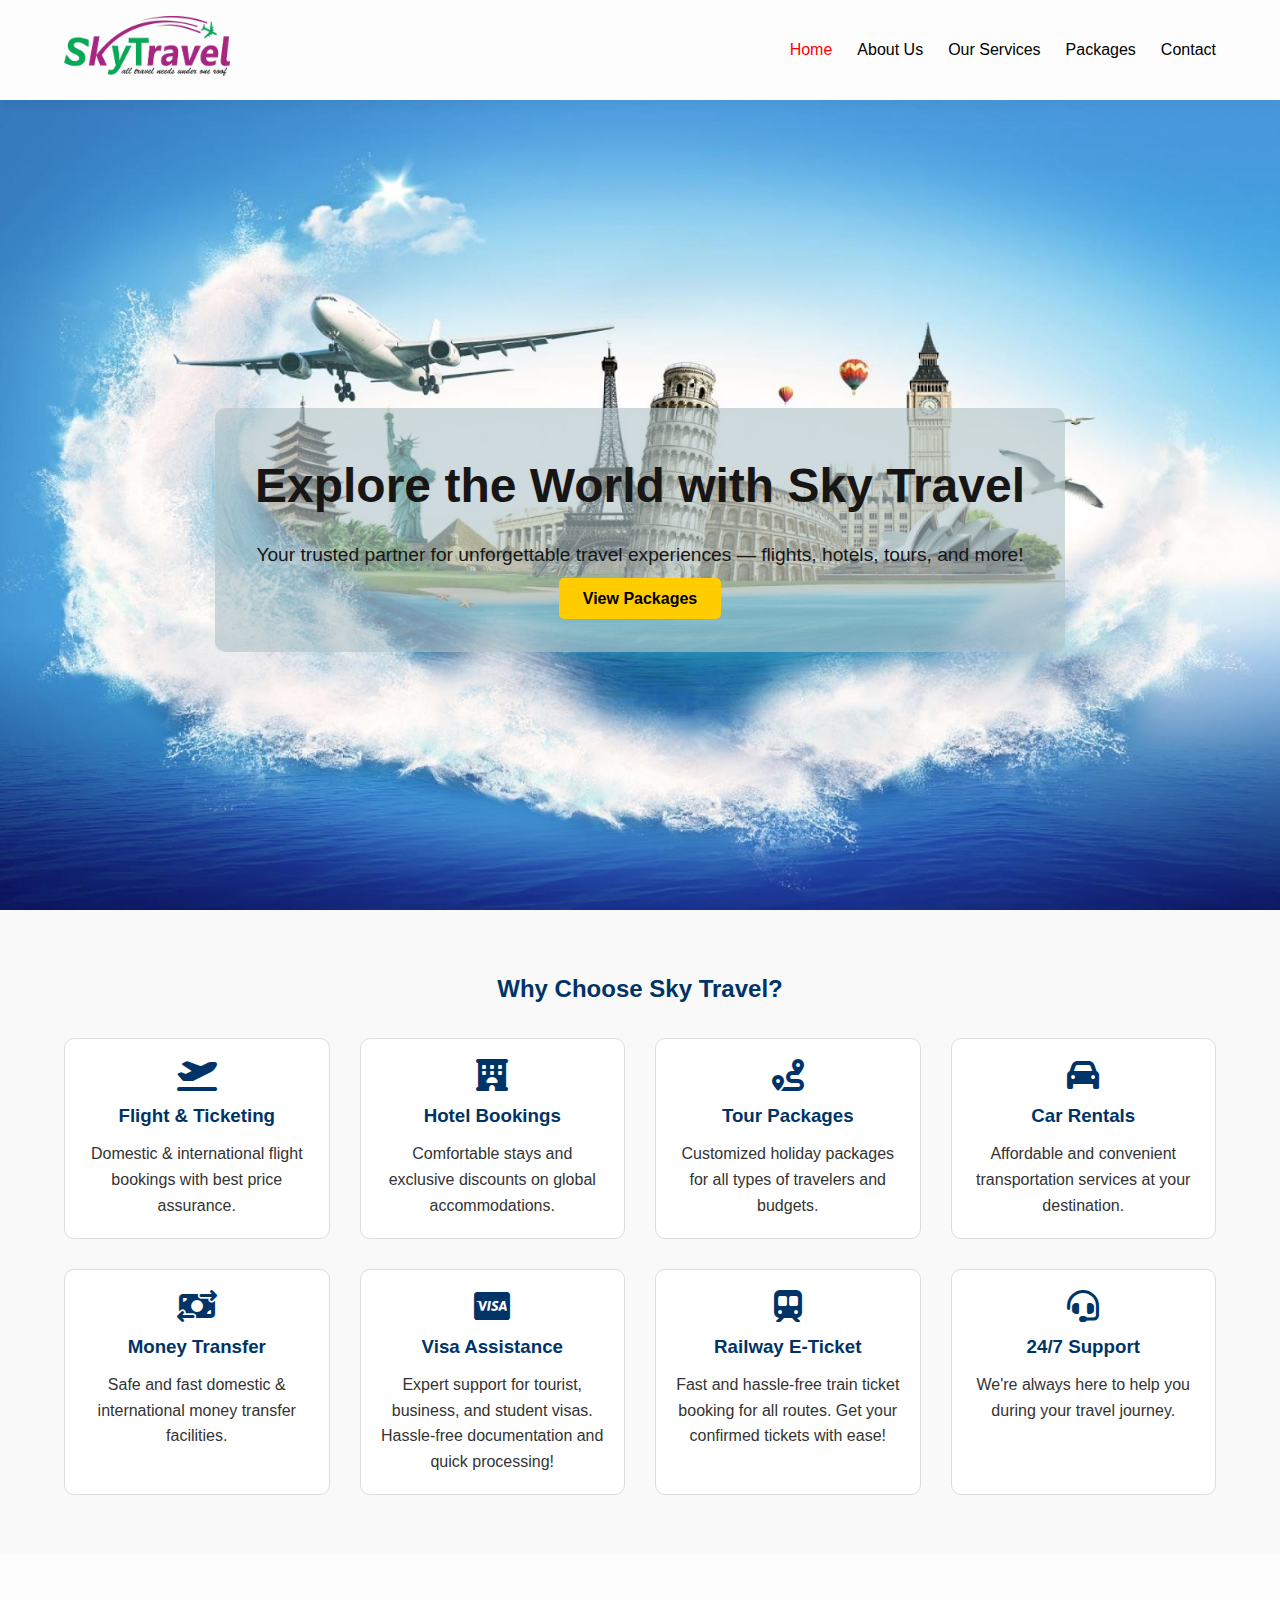
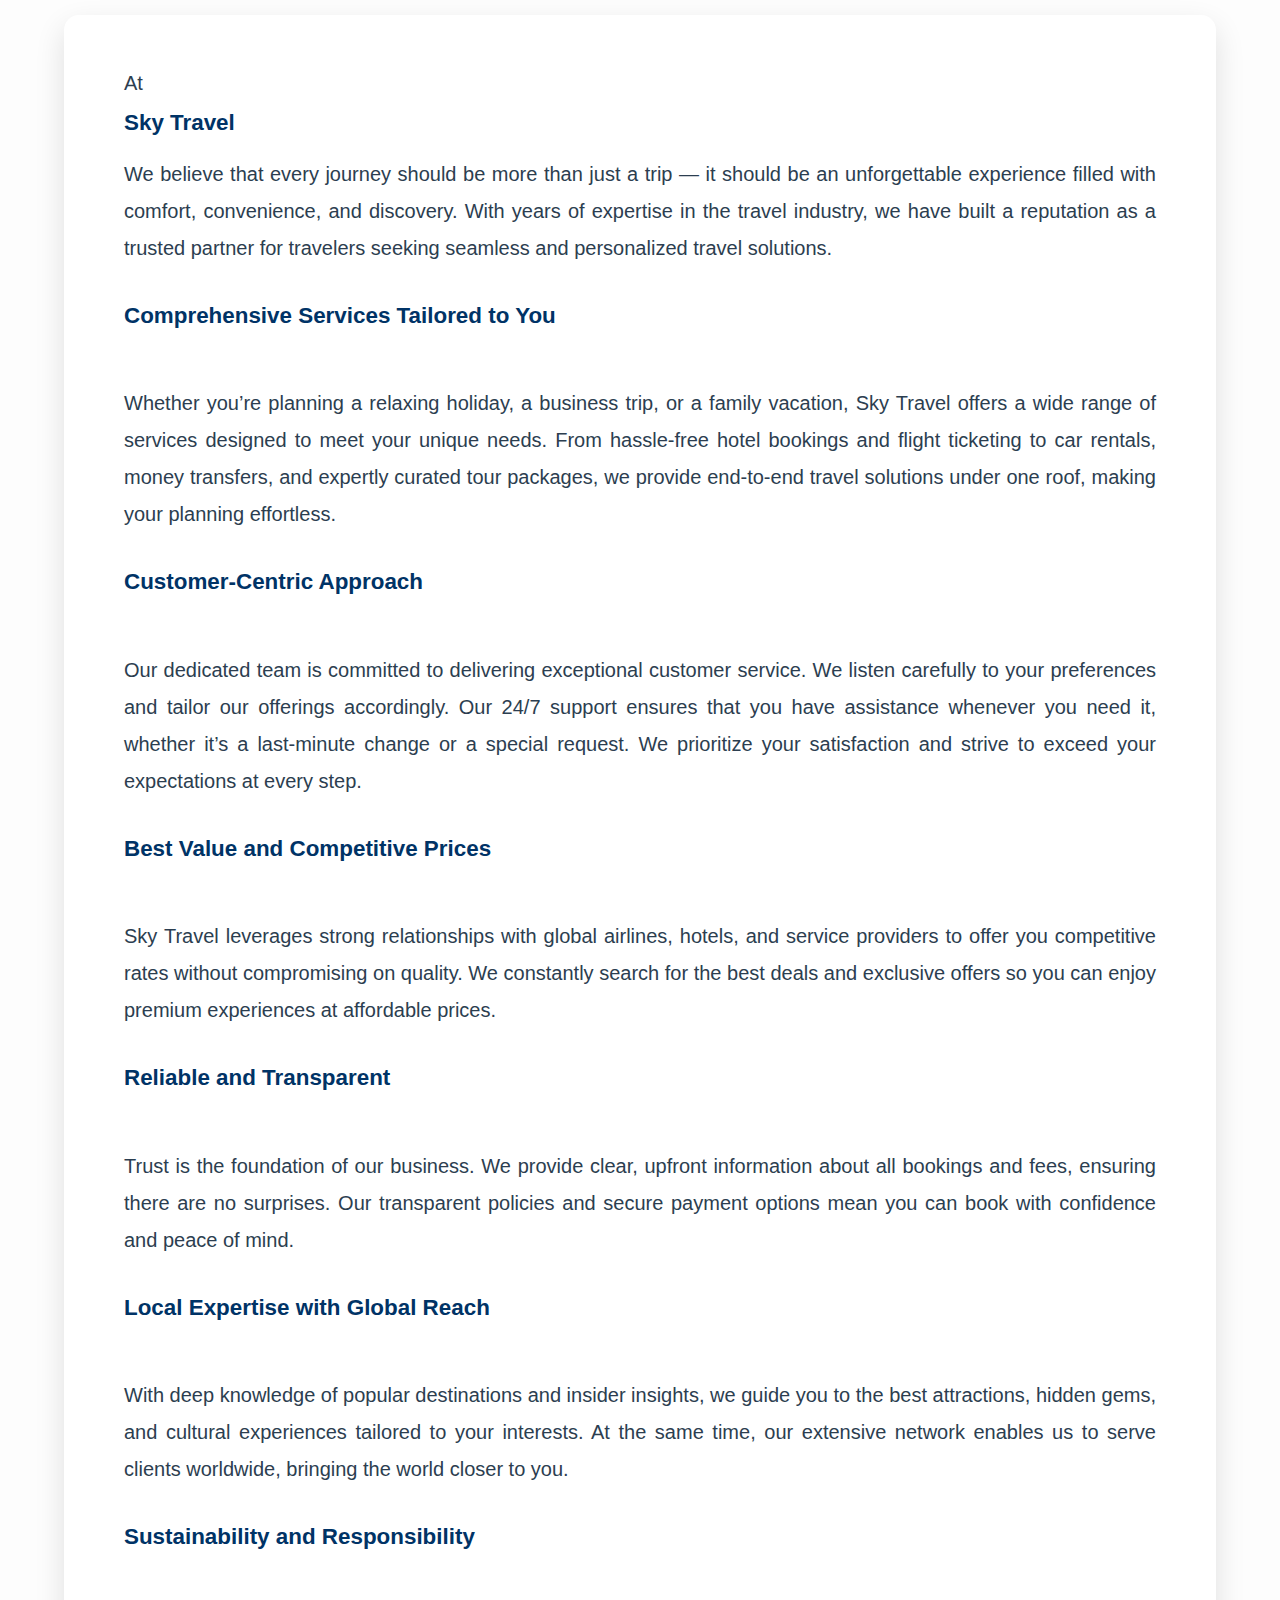
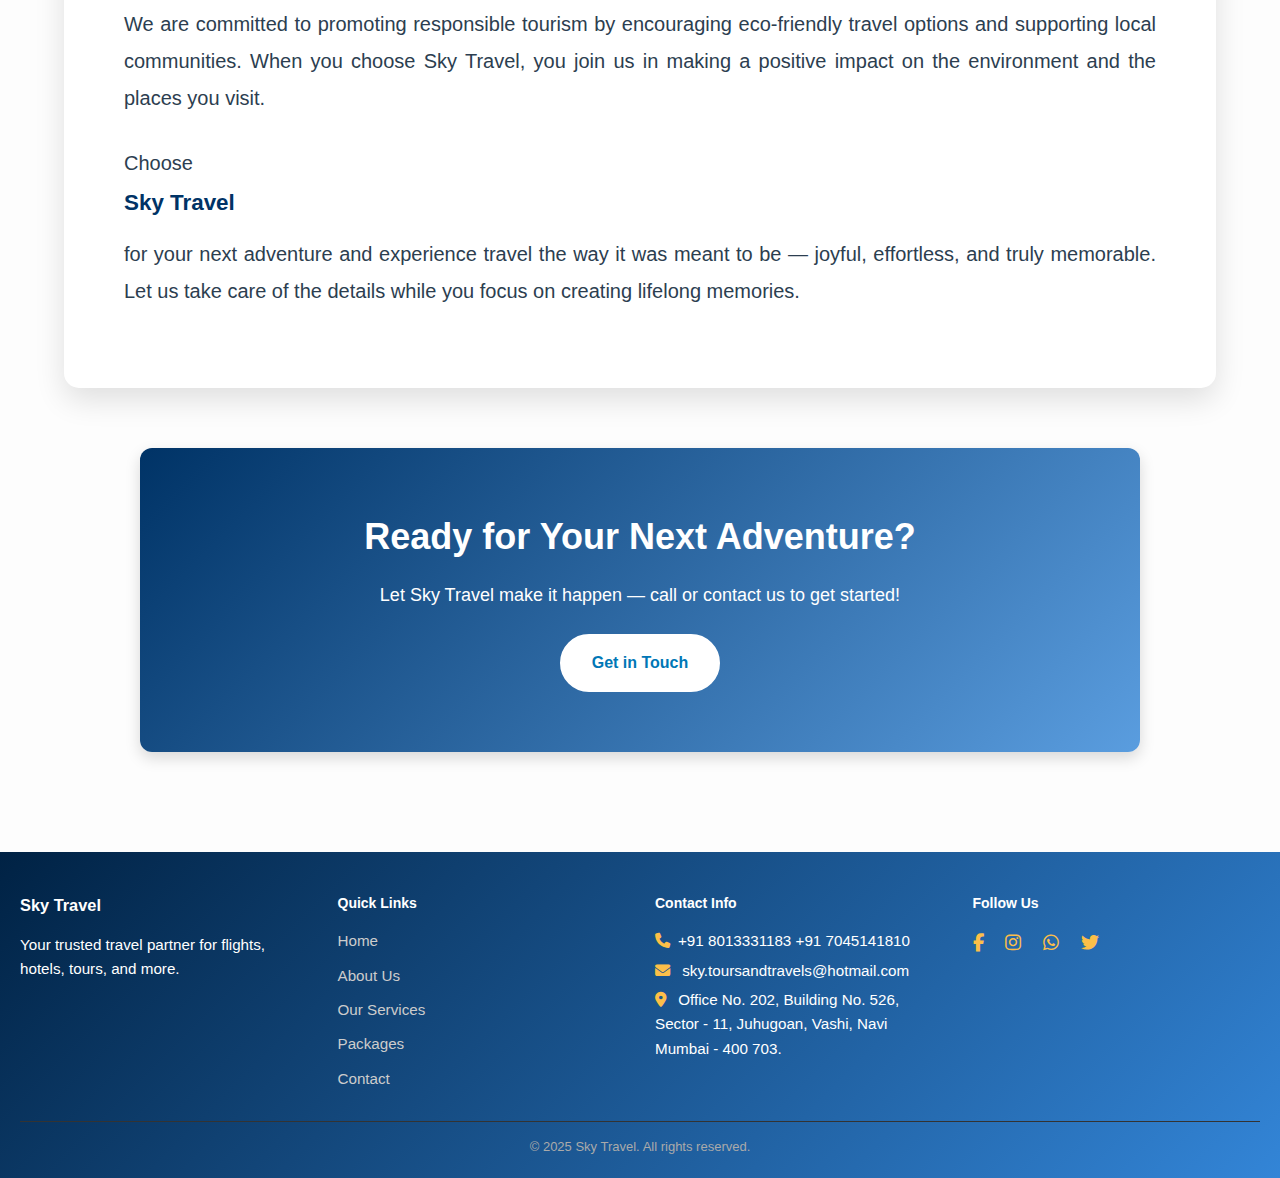
<file: index.html>
<!DOCTYPE html>
<html lang="en">
<head>
  <meta charset="UTF-8" />
  <meta name="viewport" content="width=device-width, initial-scale=1.0"/>
  <title>Sky Travel - Explore the World</title>
  <link rel="stylesheet" href="css/style.css" />
  <link rel="stylesheet" href="https://cdnjs.cloudflare.com/ajax/libs/font-awesome/6.5.0/css/all.min.css"/>
</head>
<body>

  <!-- Navbar -->

  <!-- Loader Start -->
<div id="loader-wrapper">
  <div class="loader"></div>
</div>
<!-- Loader End -->


  <header>
    <nav class="navbar">
      <div class="logo">
        <a href="index.html">
           <img src="images/logo.png" alt="Sky Travel Logo" />
        </a>
      </div>
      <ul class="nav-links" id="nav-links">
        <li><a href="index.html" class="active">Home</a></li>
        <li><a href="about.html">About Us</a></li>
        <li><a href="services.html">Our Services</a></li>
        <li><a href="packages.html">Packages</a></li>
        <li><a href="contact.html">Contact</a></li>
      </ul>
      <div class="menu-toggle" id="menu-toggle"><i class="fas fa-bars"></i></div>
    </nav>
  </header>

  <!-- Hero Section -->
  <section class="hero">
    <div class="hero-content">
      <h1>Explore the World with Sky Travel</h1>
      <p>Your trusted partner for unforgettable travel experiences — flights, hotels, tours, and more!</p>
      <a href="packages.html" class="btn-primary">View Packages</a>
    </div>
  </section>

  <!-- Why Choose Us -->
  <section class="features">
    <div class="container">
          <h2>Why Choose Sky Travel?</h2>

      <div class="feature-grid">

        <div class="feature-item">
          <i class="fas fa-plane-departure"></i>
          <h3>Flight & Ticketing</h3>
          <p>Domestic & international flight bookings with best price assurance.</p>
        </div>

        <div class="feature-item">
          <i class="fas fa-hotel"></i>
          <h3>Hotel Bookings</h3>
          <p>Comfortable stays and exclusive discounts on global accommodations.</p>
        </div>

        <div class="feature-item">
          <i class="fas fa-route"></i>
          <h3>Tour Packages</h3>
          <p>Customized holiday packages for all types of travelers and budgets.</p>
        </div>

        <div class="feature-item">
          <i class="fas fa-car"></i>
          <h3>Car Rentals</h3>
          <p>Affordable and convenient transportation services at your destination.</p>
        </div>

        <div class="feature-item">
          <i class="fas fa-money-bill-transfer"></i>
          <h3>Money Transfer</h3>
          <p>Safe and fast domestic & international money transfer facilities.</p>
        </div>

         <div class="feature-item">
          <i class="fa-brands fa-cc-visa"></i>
          <h3>Visa Assistance</h3>
          <p>Expert support for tourist, business, and student visas. Hassle-free documentation and quick processing!</p>
        </div>

         <div class="feature-item">
          <i class="fa-solid fa-train-subway"></i>
          <h3>Railway E-Ticket</h3>
          <p>Fast and hassle-free train ticket booking for all routes. Get your confirmed tickets with ease!</p>
        </div>

        <div class="feature-item">
          <i class="fas fa-headset"></i>
          <h3>24/7 Support</h3>
          <p>We're always here to help you during your travel journey.</p>
        </div>

      </div>
    </div>
  </section>

  <section id="why-choose-skytravel">
            <p>
              At <strong>Sky Travel</strong>We believe that every journey
              should be more than just a trip — it should be an unforgettable
              experience filled with comfort, convenience, and discovery. With
              years of expertise in the travel industry, we have built a
              reputation as a trusted partner for travelers seeking seamless and
              personalized travel solutions.
            </p>
            <p>
              <strong>Comprehensive Services Tailored to You</strong><br />
              Whether you’re planning a relaxing holiday, a business trip, or a
              family vacation, Sky Travel offers a wide range of services
              designed to meet your unique needs. From hassle-free hotel
              bookings and flight ticketing to car rentals, money transfers, and
              expertly curated tour packages, we provide end-to-end travel
              solutions under one roof, making your planning effortless.
            </p>
            <p>
              <strong>Customer-Centric Approach</strong><br />
              Our dedicated team is committed to delivering exceptional customer
              service. We listen carefully to your preferences and tailor our
              offerings accordingly. Our 24/7 support ensures that you have
              assistance whenever you need it, whether it’s a last-minute change
              or a special request. We prioritize your satisfaction and strive
              to exceed your expectations at every step.
            </p>
            <p>
              <strong>Best Value and Competitive Prices</strong><br />
              Sky Travel leverages strong relationships with global airlines,
              hotels, and service providers to offer you competitive rates
              without compromising on quality. We constantly search for the best
              deals and exclusive offers so you can enjoy premium experiences at
              affordable prices.
            </p>
            <p>
              <strong>Reliable and Transparent</strong><br />
              Trust is the foundation of our business. We provide clear, upfront
              information about all bookings and fees, ensuring there are no
              surprises. Our transparent policies and secure payment options
              mean you can book with confidence and peace of mind.
            </p>
            <p>
              <strong>Local Expertise with Global Reach</strong><br />
              With deep knowledge of popular destinations and insider insights,
              we guide you to the best attractions, hidden gems, and cultural
              experiences tailored to your interests. At the same time, our
              extensive network enables us to serve clients worldwide, bringing
              the world closer to you.
            </p>
            <p>
              <strong>Sustainability and Responsibility</strong><br />
              We are committed to promoting responsible tourism by encouraging
              eco-friendly travel options and supporting local communities. When
              you choose Sky Travel, you join us in making a positive impact on
              the environment and the places you visit.
            </p>
            <p>
              Choose <strong>Sky Travel</strong> for your next adventure and
              experience travel the way it was meant to be — joyful, effortless,
              and truly memorable. Let us take care of the details while you
              focus on creating lifelong memories.
            </p>
          </section>
        </div>
      </div>
    </section>

  <!-- CTA Section -->
  <section class="cta">
    <h2>Ready for Your Next Adventure?</h2>
    <p>Let Sky Travel make it happen — call or contact us to get started!</p>
    <a href="contact.html" class="btn-secondary">Get in Touch</a>
  </section>

  <!-- Footer -->
  <footer class="site-footer">
    <div class="footer-container">
      <div class="footer-column">
        <h3>Sky Travel</h3>
        <p>Your trusted travel partner for flights, hotels, tours, and more.</p>
      </div>

      <div class="footer-column">
        <h4>Quick Links</h4>
        <ul>
          <li><a href="index.html">Home</a></li>
          <li><a href="about.html">About Us</a></li>
          <li><a href="services.html">Our Services</a></li>
          <li><a href="packages.html">Packages</a></li>
          <li><a href="contact.html">Contact</a></li>
        </ul>
      </div>

      <div class="footer-column">
        <h4>Contact Info</h4>
        <p><i class="fas fa-phone"></i>+91  8013331183 +91 7045141810</p>
        <p><i class="fas fa-envelope"></i>  sky.toursandtravels@hotmail.com</p>
        <p><i class="fas fa-map-marker-alt"></i> Office No. 202, Building No. 526, Sector - 11, Juhugoan, Vashi, Navi Mumbai - 400 703.
          </p>
      </div>

      <div class="footer-column">
        <h4>Follow Us</h4>
        <div class="social-icons">
          <a href="#"><i class="fab fa-facebook-f"></i></a>
          <a href="#"><i class="fab fa-instagram"></i></a>
          <a href="#"><i class="fab fa-whatsapp"></i></a>
          <a href="#"><i class="fab fa-twitter"></i></a>
        </div>
      </div>
    </div>

    <div class="footer-bottom">
      <p>&copy; 2025 Sky Travel. All rights reserved.</p>
    </div>
  </footer>

  <script src="js/script.js"></script>
  
</body>
</html>
</file>
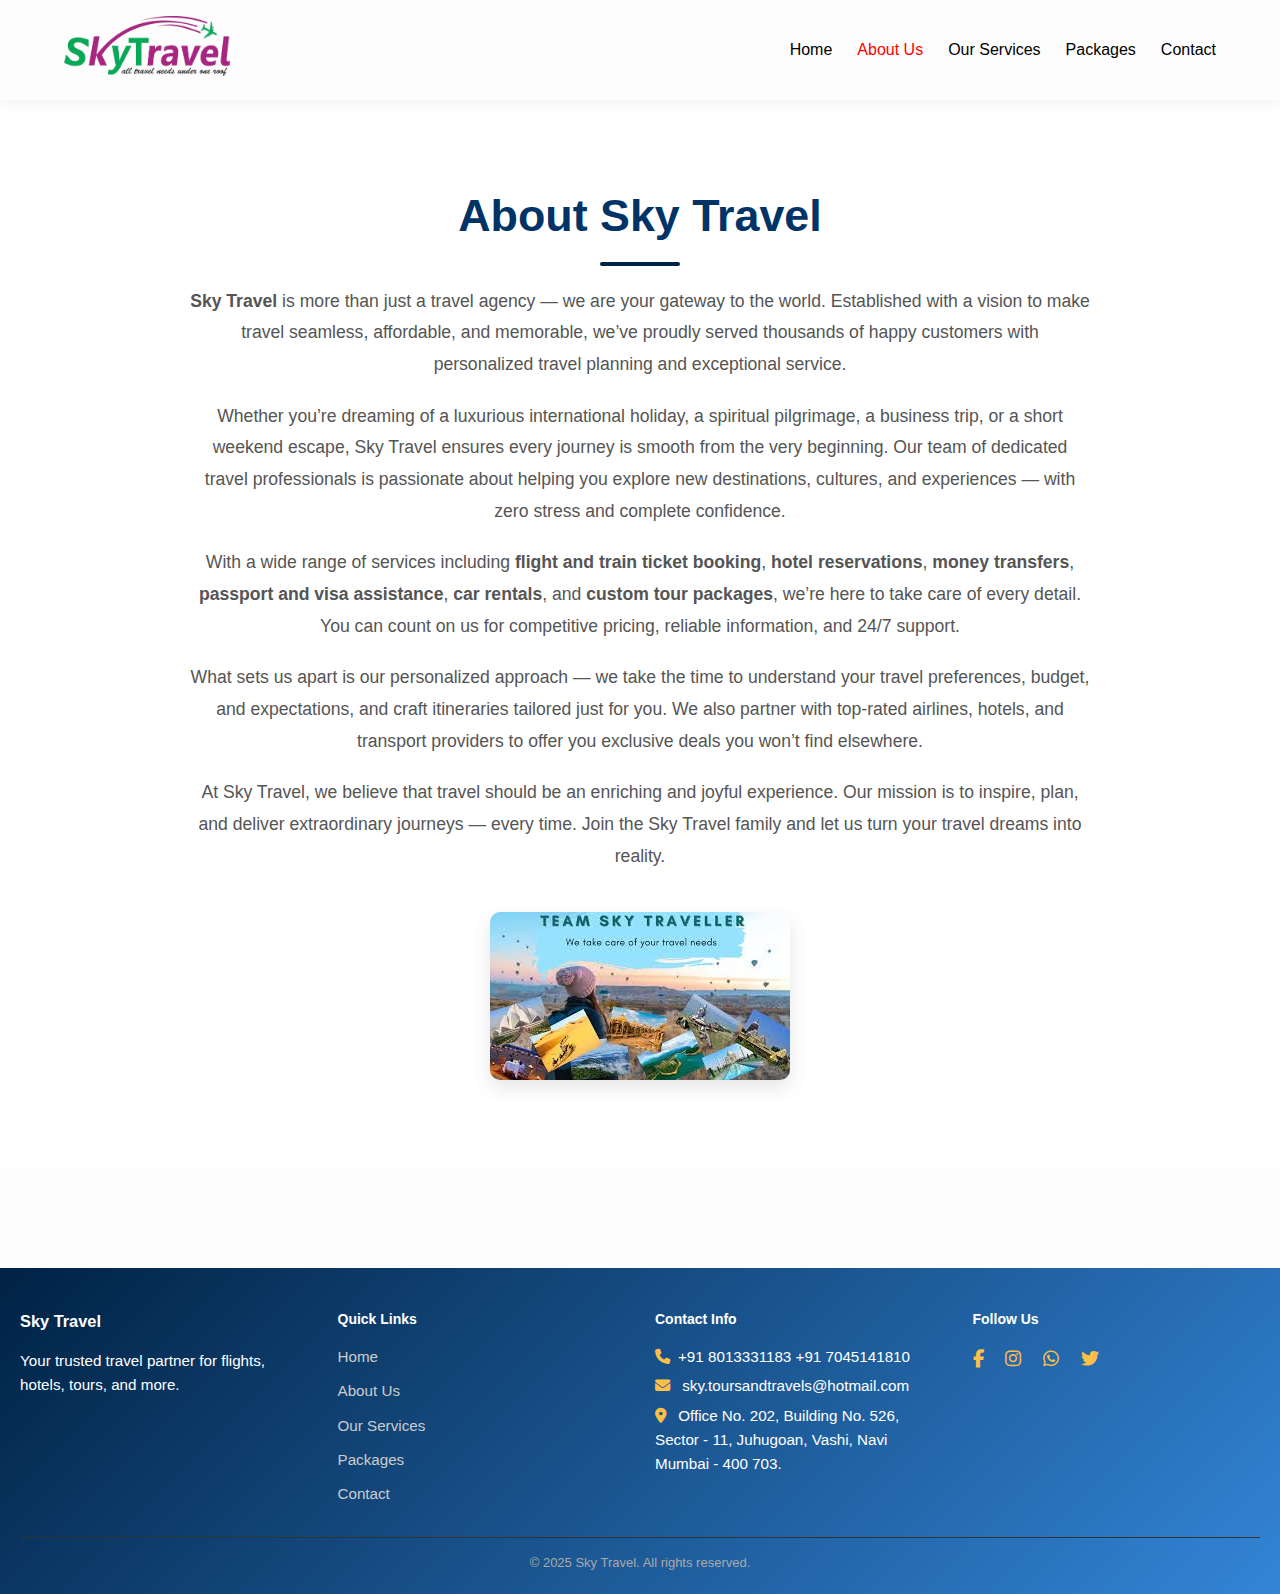
<file: about.html>
<!DOCTYPE html>
<html lang="en">
  <head>
    <meta charset="UTF-8" />
    <meta name="viewport" content="width=device-width, initial-scale=1.0" />
    <title>About Us - Sky Travel</title>
    <link rel="stylesheet" href="css/style.css" />
    <link
      rel="stylesheet"
      href="https://cdnjs.cloudflare.com/ajax/libs/font-awesome/6.5.0/css/all.min.css"
    />
  </head>
  <body>

   <!-- Loader Start -->
<div id="loader-wrapper">
  <div class="loader"></div>
</div>
<!-- Loader End -->


    <!-- Navbar -->
    <header>
      <nav class="navbar">
        <div class="logo">
        <a href="index.html">
           <img src="images/logo.png" alt="Sky Travel Logo" />
        </a>
      </div>
        <ul class="nav-links" id="nav-links">
          <li><a href="index.html">Home</a></li>
          <li><a href="about.html" class="active">About Us</a></li>
          <li><a href="services.html">Our Services</a></li>
          <li><a href="packages.html">Packages</a></li>
          <li><a href="contact.html">Contact</a></li>
        </ul>
        <div class="menu-toggle" id="menu-toggle">
          <i class="fas fa-bars"></i>
        </div>
      </nav>
    </header>

    <!-- About Section -->
    <section class="about">
      <div class="container">
        <h1>About Sky Travel</h1>
        <p>
          <strong>Sky Travel</strong> is more than just a travel agency — we are
          your gateway to the world. Established with a vision to make travel
          seamless, affordable, and memorable, we’ve proudly served thousands of
          happy customers with personalized travel planning and exceptional
          service.
        </p>
        <p>
          Whether you’re dreaming of a luxurious international holiday, a
          spiritual pilgrimage, a business trip, or a short weekend escape, Sky
          Travel ensures every journey is smooth from the very beginning. Our
          team of dedicated travel professionals is passionate about helping you
          explore new destinations, cultures, and experiences — with zero stress
          and complete confidence.
        </p>
        <p>
          With a wide range of services including
          <strong>flight and train ticket booking</strong>,
          <strong>hotel reservations</strong>, <strong>money transfers</strong>,
          <strong>passport and visa assistance</strong>,
          <strong>car rentals</strong>, and
          <strong>custom tour packages</strong>, we’re here to take care of
          every detail. You can count on us for competitive pricing, reliable
          information, and 24/7 support.
        </p>
        <p>
          What sets us apart is our personalized approach — we take the time to
          understand your travel preferences, budget, and expectations, and
          craft itineraries tailored just for you. We also partner with
          top-rated airlines, hotels, and transport providers to offer you
          exclusive deals you won’t find elsewhere.
        </p>
        <p>
          At Sky Travel, we believe that travel should be an enriching and
          joyful experience. Our mission is to inspire, plan, and deliver
          extraordinary journeys — every time. Join the Sky Travel family and
          let us turn your travel dreams into reality.
        </p>
        <div class="about-image">
          <img src="images/about-us.jpg" alt="Sky Travel Team" />
        </div>
      </div>
    </section>

    <!-- Footer -->
    <footer class="site-footer">
      <div class="footer-container">
        <div class="footer-column">
          <h3>Sky Travel</h3>
          <p>
            Your trusted travel partner for flights, hotels, tours, and more.
          </p>
        </div>

        <div class="footer-column">
          <h4>Quick Links</h4>
          <ul>
            <li><a href="index.html">Home</a></li>
            <li><a href="about.html" id="your-link">About Us</a></li>
            <li><a href="services.html">Our Services</a></li>
            <li><a href="packages.html">Packages</a></li>
            <li><a href="contact.html">Contact</a></li>
          </ul>
        </div>

        <div class="footer-column">
          <h4>Contact Info</h4>
          <p><i class="fas fa-phone"></i>+91  8013331183 +91 7045141810</p>
          <p><i class="fas fa-envelope"></i> sky.toursandtravels@hotmail.com</p>
          <p>
            <i class="fas fa-map-marker-alt"></i> Office No. 202, Building No.
            526, Sector - 11, Juhugoan, Vashi, Navi Mumbai - 400 703.
          </p>
        </div>

        <div class="footer-column">
          <h4>Follow Us</h4>
          <div class="social-icons">
            <a href="#"><i class="fab fa-facebook-f"></i></a>
            <a href="#"><i class="fab fa-instagram"></i></a>
            <a href="#"><i class="fab fa-whatsapp"></i></a>
            <a href="#"><i class="fab fa-twitter"></i></a>
          </div>
        </div>
      </div>

      <div class="footer-bottom">
        <p>&copy; 2025 Sky Travel. All rights reserved.</p>
      </div>
    </footer>

    <script src="js/script.js"></script>


  </body>
</html>
</file>
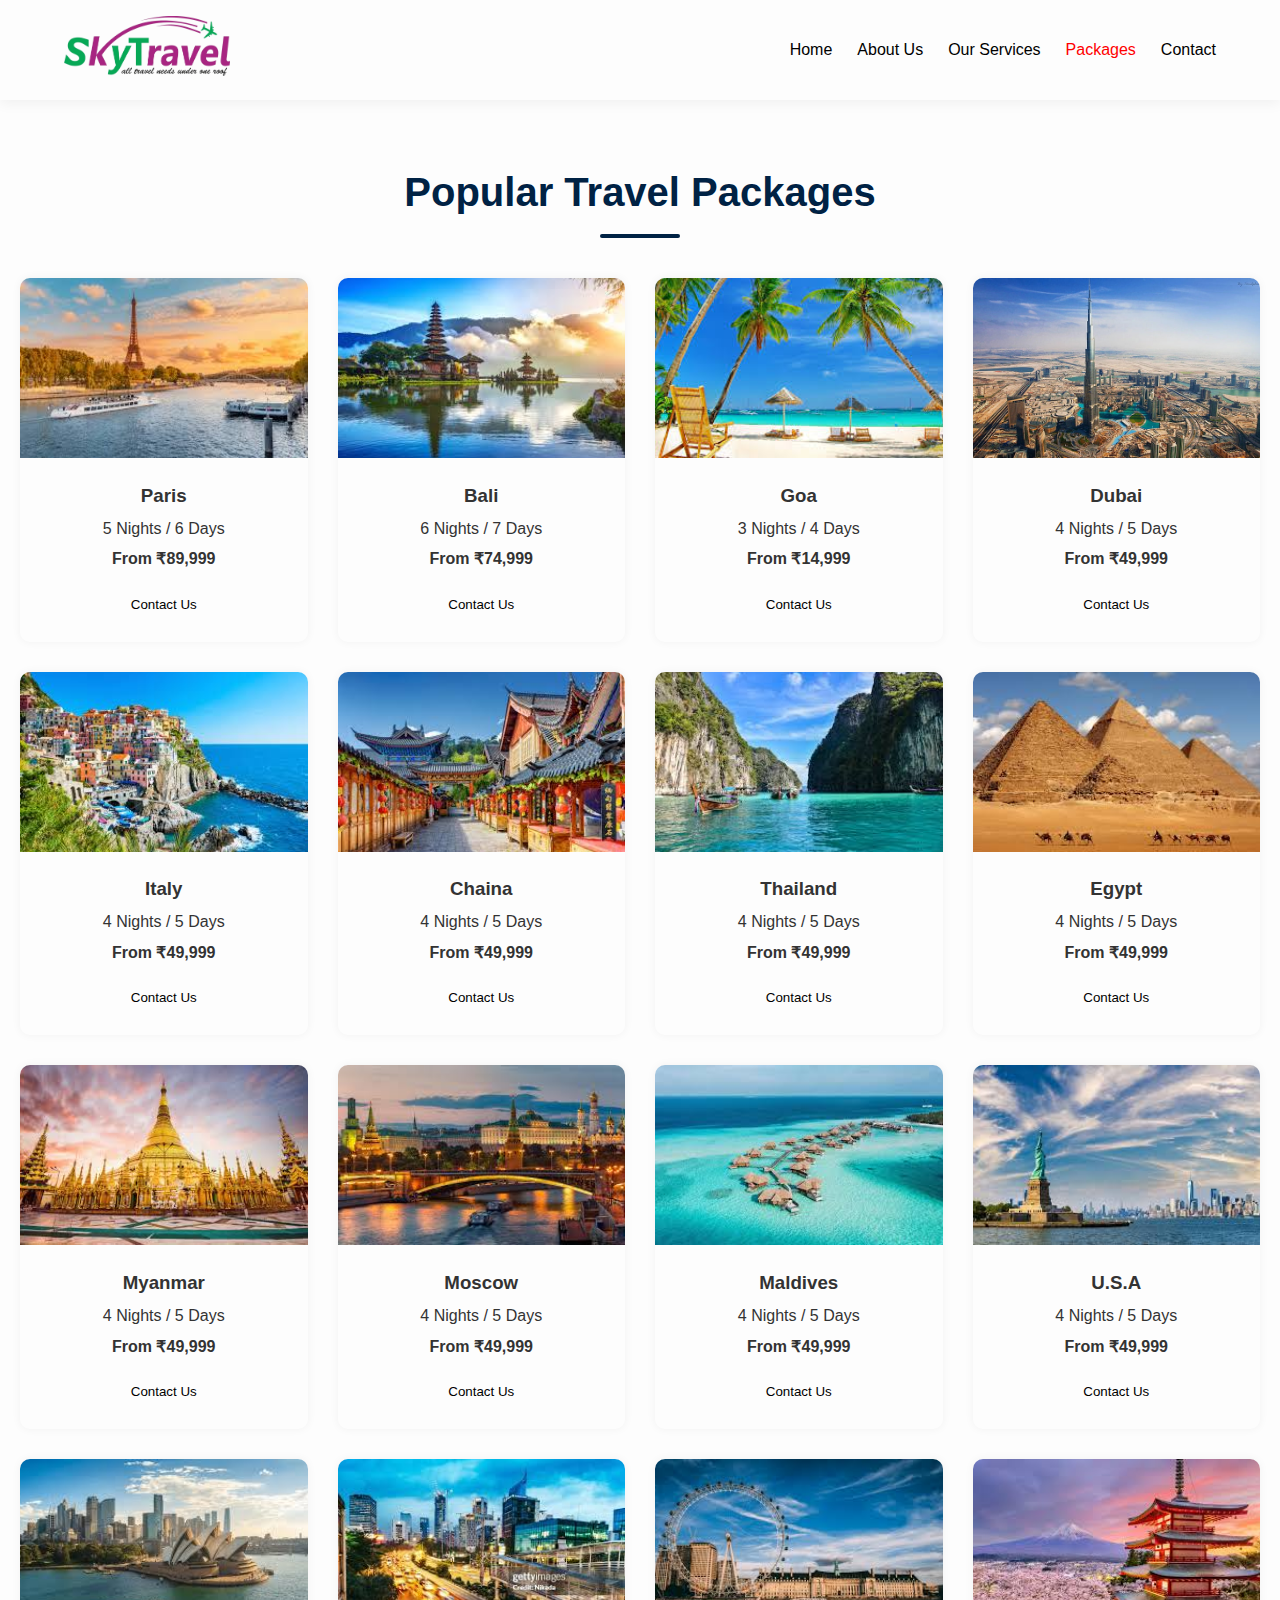
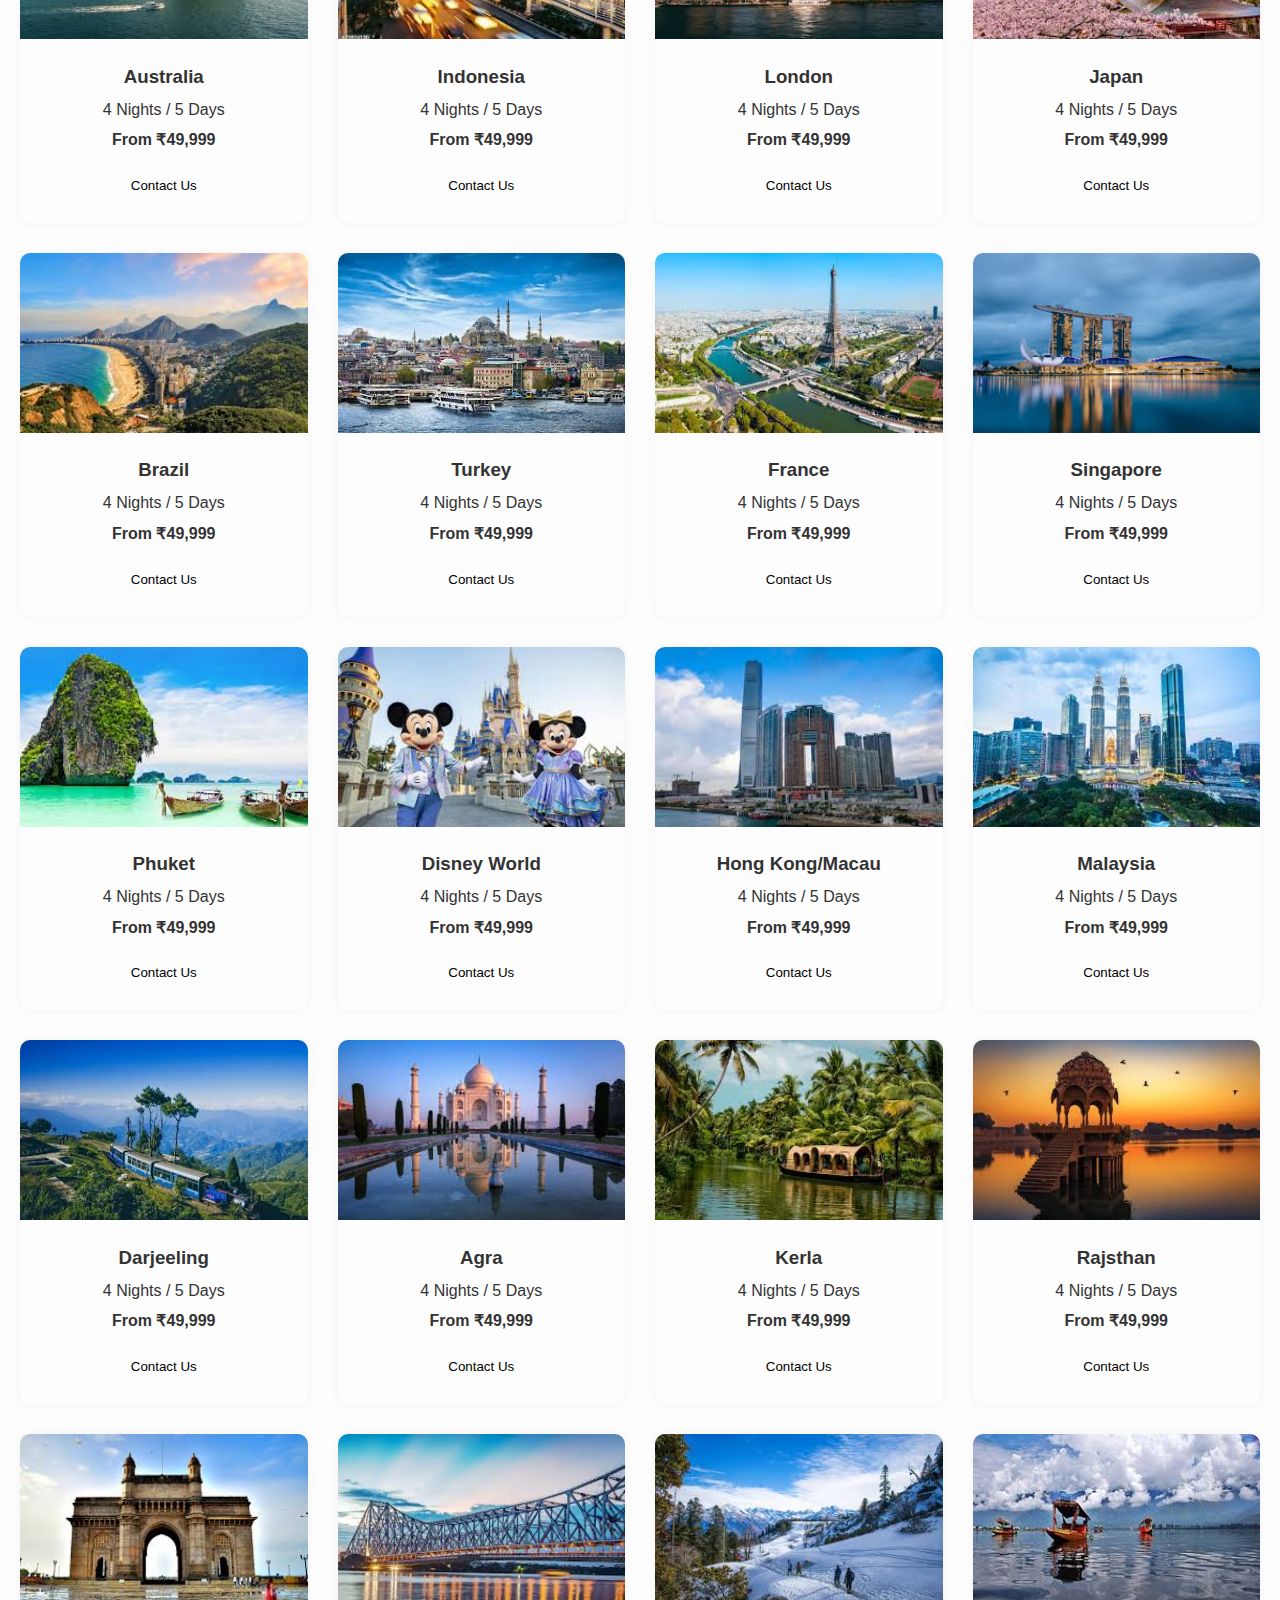
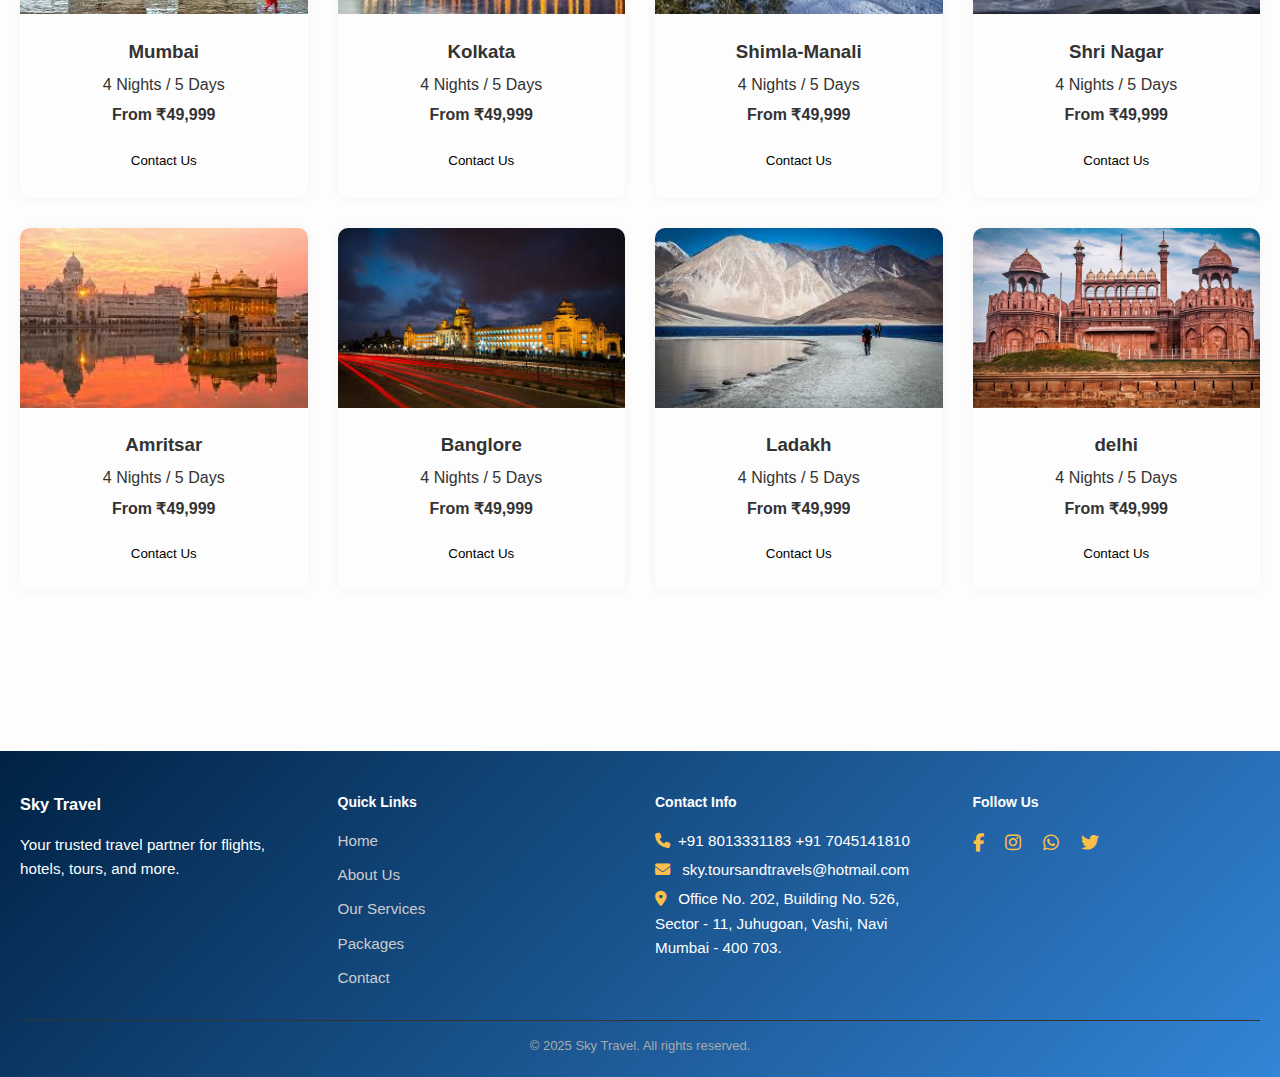
<file: packages.html>
<!DOCTYPE html>
<html lang="en">
  <head>
    <meta charset="UTF-8" />
    <meta name="viewport" content="width=device-width, initial-scale=1.0" />
    <title>Popular Packages - Sky Travel</title>
    <link rel="stylesheet" href="css/style.css" />
    <link
      rel="stylesheet"
      href="https://cdnjs.cloudflare.com/ajax/libs/font-awesome/6.5.0/css/all.min.css"
    />
  </head>
  <body>

    <!-- Loader Start -->
<div id="loader-wrapper">
  <div class="loader"></div>
</div>
<!-- Loader End -->


    <!-- Navbar -->
    <header>
      <nav class="navbar">
       <div class="logo">
        <a href="index.html">
           <img src="images/logo.png" alt="Sky Travel Logo" />
        </a>
      </div>
        <ul class="nav-links" id="nav-links">
          <li><a href="index.html">Home</a></li>
          <li><a href="about.html">About Us</a></li>
          <li><a href="services.html">Our Services</a></li>
          <li><a href="packages.html" class="active">Packages</a></li>
          <li><a href="contact.html">Contact</a></li>
        </ul>
        <div class="menu-toggle" id="menu-toggle">
          <i class="fas fa-bars"></i>
        </div>
      </nav>
    </header>

    <!-- Packages Section -->
    <section class="packages">
      <div class="container">
        <h1>Popular Travel Packages</h1>
        <div class="packages-grid">
          <div class="package-card">
            <img src="images/paris.jpg" alt="Paris" />
            <h3>Paris</h3>
            <p>5 Nights / 6 Days</p>
            <p class="price">From ₹89,999</p>
            <a href="contact.html" style="color: black">
              <a href="contact.html" style="color: black"
                ><button>Contact Us</button></a
              >
            </a>
          </div>

          <div class="package-card">
            <img src="images/bali.jpg" alt="Bali" />
            <h3>Bali</h3>
            <p>6 Nights / 7 Days</p>
            <p class="price">From ₹74,999</p>
            <a href="contact.html" style="color: black">
              <a href="contact.html" style="color: black"
                ><button>Contact Us</button></a
              >
            </a>
          </div>

          <div class="package-card">
            <img src="images/goa.jpg" alt="Goa" />
            <h3>Goa</h3>
            <p>3 Nights / 4 Days</p>
            <p class="price">From ₹14,999</p>
            <a href="contact.html" style="color: black">
              <a href="contact.html" style="color: black"
                ><button>Contact Us</button></a
              >
            </a>
          </div>

          <div class="package-card">
            <img src="images/dubai.jpg" alt="Dubai" />
            <h3>Dubai</h3>
            <p>4 Nights / 5 Days</p>
            <p class="price">From ₹49,999</p>
            <a href="contact.html" style="color: black">
              <a href="contact.html" style="color: black"
                ><button>Contact Us</button></a
              >
            </a>
          </div>

          <div class="package-card">
            <img src="images/itely..jpg" alt="Dubai" />
            <h3>Italy</h3>
            <p>4 Nights / 5 Days</p>
            <p class="price">From ₹49,999</p>
            <a href="contact.html" style="color: black">
              <a href="contact.html" style="color: black"
                ><button>Contact Us</button></a
              >
            </a>
          </div>

          <div class="package-card">
            <img src="images/chaina.jpg" alt="Dubai" />
            <h3>Chaina</h3>
            <p>4 Nights / 5 Days</p>
            <p class="price">From ₹49,999</p>
            <a href="contact.html" style="color: black"
              ><button>Contact Us</button></a
            >
          </div>

          <div class="package-card">
            <img src="images/tailand..jpg" alt="Dubai" />
            <h3>Thailand</h3>
            <p>4 Nights / 5 Days</p>
            <p class="price">From ₹49,999</p>
            <a href="contact.html" style="color: black"><button>Contact Us</button></a>
          </div>

          <div class="package-card">
            <img src="images/egypt..jpg" alt="Dubai" />
            <h3>Egypt</h3>
            <p>4 Nights / 5 Days</p>
            <p class="price">From ₹49,999</p>
            <a href="contact.html" style="color: black"><button>Contact Us</button></a>
          </div>

          <div class="package-card">
            <img src="images/myanmar4..jpg" alt="Dubai" />
            <h3>Myanmar</h3>
            <p>4 Nights / 5 Days</p>
            <p class="price">From ₹49,999</p>
            <a href="contact.html" style="color: black"><button>Contact Us</button></a>
          </div>

          <div class="package-card">
            <img src="images/moscow..jpg" alt="Dubai" />
            <h3>Moscow</h3>
            <p>4 Nights / 5 Days</p>
            <p class="price">From ₹49,999</p>
            <a href="contact.html" style="color: black"
              ><button>Contact Us</button></a
            >
          </div>

          <div class="package-card">
            <img src="images/maldives..jpg" alt="Dubai" />
            <h3>Maldives</h3>
            <p>4 Nights / 5 Days</p>
            <p class="price">From ₹49,999</p>
            <a href="contact.html" style="color: black"
              ><button>Contact Us</button></a
            >
          </div>

          <div class="package-card">
            <img src="images/usa..jpg" alt="Dubai" />
            <h3>U.S.A</h3>
            <p>4 Nights / 5 Days</p>
            <p class="price">From ₹49,999</p>
            <a href="contact.html" style="color: black"
              ><button>Contact Us</button></a
            >
          </div>

          <div class="package-card">
            <img src="images/australia.jpg" alt="Dubai" />
            <h3>Australia</h3>
            <p>4 Nights / 5 Days</p>
            <p class="price">From ₹49,999</p>
            <a href="contact.html" style="color: black"
              ><button>Contact Us</button></a
            >
          </div>

          <div class="package-card">
            <img src="images/indonesia..jpg" alt="Dubai" />
            <h3>Indonesia</h3>
            <p>4 Nights / 5 Days</p>
            <p class="price">From ₹49,999</p>
            <a href="contact.html" style="color: black"
              ><button>Contact Us</button></a
            >
          </div>

          <div class="package-card">
            <img src="images/london..jpg" alt="Dubai" />
            <h3>London</h3>
            <p>4 Nights / 5 Days</p>
            <p class="price">From ₹49,999</p>
            <a href="contact.html" style="color: black"
              ><button>Contact Us</button></a
            >
          </div>

          <div class="package-card">
            <img src="images/japan..jpg" alt="Dubai" />
            <h3>Japan</h3>
            <p>4 Nights / 5 Days</p>
            <p class="price">From ₹49,999</p>
            <a href="contact.html" style="color: black"
              ><button>Contact Us</button></a
            >
          </div>

          <div class="package-card">
            <img src="images/brazil.jpg" alt="Dubai" />
            <h3>Brazil</h3>
            <p>4 Nights / 5 Days</p>
            <p class="price">From ₹49,999</p>
            <a href="contact.html" style="color: black"
              ><button>Contact Us</button></a
            >
          </div>

          <div class="package-card">
            <img src="images/turkey..jpg" alt="Dubai" />
            <h3>Turkey</h3>
            <p>4 Nights / 5 Days</p>
            <p class="price">From ₹49,999</p>
            <a href="contact.html" style="color: black"
              ><button>Contact Us</button></a
            >
          </div>

          <div class="package-card">
            <img src="images/france..jpg" alt="Dubai" />
            <h3>France</h3>
            <p>4 Nights / 5 Days</p>
            <p class="price">From ₹49,999</p>
            <a href="contact.html" style="color: black"
              ><button>Contact Us</button></a
            >
          </div>

          <div class="package-card">
            <img src="images/singapore..jpg" alt="Dubai" />
            <h3>Singapore</h3>
            <p>4 Nights / 5 Days</p>
            <p class="price">From ₹49,999</p>
            <a href="contact.html" style="color: black"
              ><button>Contact Us</button></a
            >
          </div>

          <div class="package-card">
            <img src="images/phuket..jpg" alt="Dubai" />
            <h3>Phuket</h3>
            <p>4 Nights / 5 Days</p>
            <p class="price">From ₹49,999</p>
            <a href="contact.html" style="color: black"
              ><button>Contact Us</button></a
            >
          </div>

          <div class="package-card">
            <img src="images/disney-world..jpg" alt="Dubai" />
            <h3>Disney World</h3>
            <p>4 Nights / 5 Days</p>
            <p class="price">From ₹49,999</p>
            <a href="contact.html" style="color: black"
              ><button>Contact Us</button></a
            >
          </div>

          <div class="package-card">
            <img src="images/hong-kong..jpg" alt="Dubai" />
            <h3>Hong Kong/Macau</h3>
            <p>4 Nights / 5 Days</p>
            <p class="price">From ₹49,999</p>
            <a href="contact.html" style="color: black"
              ><button>Contact Us</button></a
            >
          </div>

          <div class="package-card">
            <img src="images/malesia..jpg" alt="Dubai" />
            <h3>Malaysia</h3>
            <p>4 Nights / 5 Days</p>
            <p class="price">From ₹49,999</p>
            <a href="contact.html" style="color: black"
              ><button>Contact Us</button></a
            >
          </div>

          <div class="package-card">
            <img src="images/darjeeling.jpg" alt="Dubai" />
            <h3>Darjeeling</h3>
            <p>4 Nights / 5 Days</p>
            <p class="price">From ₹49,999</p>
            <a href="contact.html" style="color: black"
              ><button>Contact Us</button></a
            >
          </div>

          <div class="package-card">
            <img src="images/agra.jpg" alt="Dubai" />
            <h3>Agra</h3>
            <p>4 Nights / 5 Days</p>
            <p class="price">From ₹49,999</p>
            <a href="contact.html" style="color: black"
              ><button>Contact Us</button></a
            >
          </div>

          <div class="package-card">
            <img src="images/kerla.jpg" alt="Dubai" />
            <h3>Kerla</h3>
            <p>4 Nights / 5 Days</p>
            <p class="price">From ₹49,999</p>
            <a href="contact.html" style="color: black"
              ><button>Contact Us</button></a
            >
          </div>

          <div class="package-card">
            <img src="images/rajasthan.jpg" alt="Dubai" />
            <h3>Rajsthan</h3>
            <p>4 Nights / 5 Days</p>
            <p class="price">From ₹49,999</p>
            <a href="contact.html" style="color: black"
              ><button>Contact Us</button></a
            >
          </div>

          <div class="package-card">
            <img src="images/mmbai.jpg" alt="Dubai" />
            <h3>Mumbai</h3>
            <p>4 Nights / 5 Days</p>
            <p class="price">From ₹49,999</p>
            <a href="contact.html" style="color: black"
              ><button>Contact Us</button></a
            >
          </div>

          <div class="package-card">
            <img src="images/kolkata.jpg" alt="Dubai" />
            <h3>Kolkata</h3>
            <p>4 Nights / 5 Days</p>
            <p class="price">From ₹49,999</p>
            <a href="contact.html" style="color: black"
              ><button>Contact Us</button></a
            >
          </div>

          <div class="package-card">
            <img src="images/shimla.jpg" alt="Dubai" />
            <h3>Shimla-Manali</h3>
            <p>4 Nights / 5 Days</p>
            <p class="price">From ₹49,999</p>
            <a href="contact.html" style="color: black"
              ><button>Contact Us</button></a
            >
          </div>

          <div class="package-card">
            <img src="images/shri-nagar.jpg" alt="Dubai" />
            <h3>Shri Nagar</h3>
            <p>4 Nights / 5 Days</p>
            <p class="price">From ₹49,999</p>
            <a href="contact.html" style="color: black"
              ><button>Contact Us</button></a
            >
          </div>

          <div class="package-card">
            <img src="images/amritsar.jpg" alt="Dubai" />
            <h3>Amritsar</h3>
            <p>4 Nights / 5 Days</p>
            <p class="price">From ₹49,999</p>
            <a href="contact.html" style="color: black"
              ><button>Contact Us</button></a
            >
          </div>

          <div class="package-card">
            <img src="images/banglore.jpg" alt="Dubai" />
            <h3>Banglore</h3>
            <p>4 Nights / 5 Days</p>
            <p class="price">From ₹49,999</p>
            <a href="contact.html" style="color: black"
              ><button>Contact Us</button></a
            >
          </div>

          <div class="package-card">
            <img src="images/ladakh.jpg" alt="Dubai" />
            <h3>Ladakh</h3>
            <p>4 Nights / 5 Days</p>
            <p class="price">From ₹49,999</p>
            <a href="contact.html" style="color: black"
              ><button>Contact Us</button></a
            >
          </div>

          <div class="package-card">
            <img src="images/delhi.jpg" alt="Dubai" />
            <h3>delhi</h3>
            <p>4 Nights / 5 Days</p>
            <p class="price">From ₹49,999</p>
            <a href="contact.html" style="color: black"
              ><button>Contact Us</button></a
            >
          </div>
        </div>
      </div>
    </section>
    <!-- Footer -->
    <footer class="site-footer">
      <div class="footer-container">
        <div class="footer-column">
          <h3>Sky Travel</h3>
          <p>
            Your trusted travel partner for flights, hotels, tours, and more.
          </p>
        </div>

        <div class="footer-column">
          <h4>Quick Links</h4>
          <ul>
            <li><a href="index.html">Home</a></li>
            <li><a href="about.html">About Us</a></li>
            <li><a href="services.html">Our Services</a></li>
            <li><a href="packages.html">Packages</a></li>
            <li><a href="contact.html">Contact</a></li>
          </ul>
        </div>

        <div class="footer-column">
          <h4>Contact Info</h4>
          <p><i class="fas fa-phone"></i>+91  8013331183 +91 7045141810</p>
          <p><i class="fas fa-envelope"></i> sky.toursandtravels@hotmail.com</p>
          <p>
            <i class="fas fa-map-marker-alt"></i> Office No. 202, Building No.
            526, Sector - 11, Juhugoan, Vashi, Navi Mumbai - 400 703.
          </p>
        </div>

        <div class="footer-column">
          <h4>Follow Us</h4>
          <div class="social-icons">
            <a href="#"><i class="fab fa-facebook-f"></i></a>
            <a href="#"><i class="fab fa-instagram"></i></a>
            <a href="#"><i class="fab fa-whatsapp"></i></a>
            <a href="#"><i class="fab fa-twitter"></i></a>
          </div>
        </div>
      </div>

      <div class="footer-bottom">
        <p>&copy; 2025 Sky Travel. All rights reserved.</p>
      </div>
    </footer>

    <script src="js/script.js"></script>
  </body>
</html>
</file>
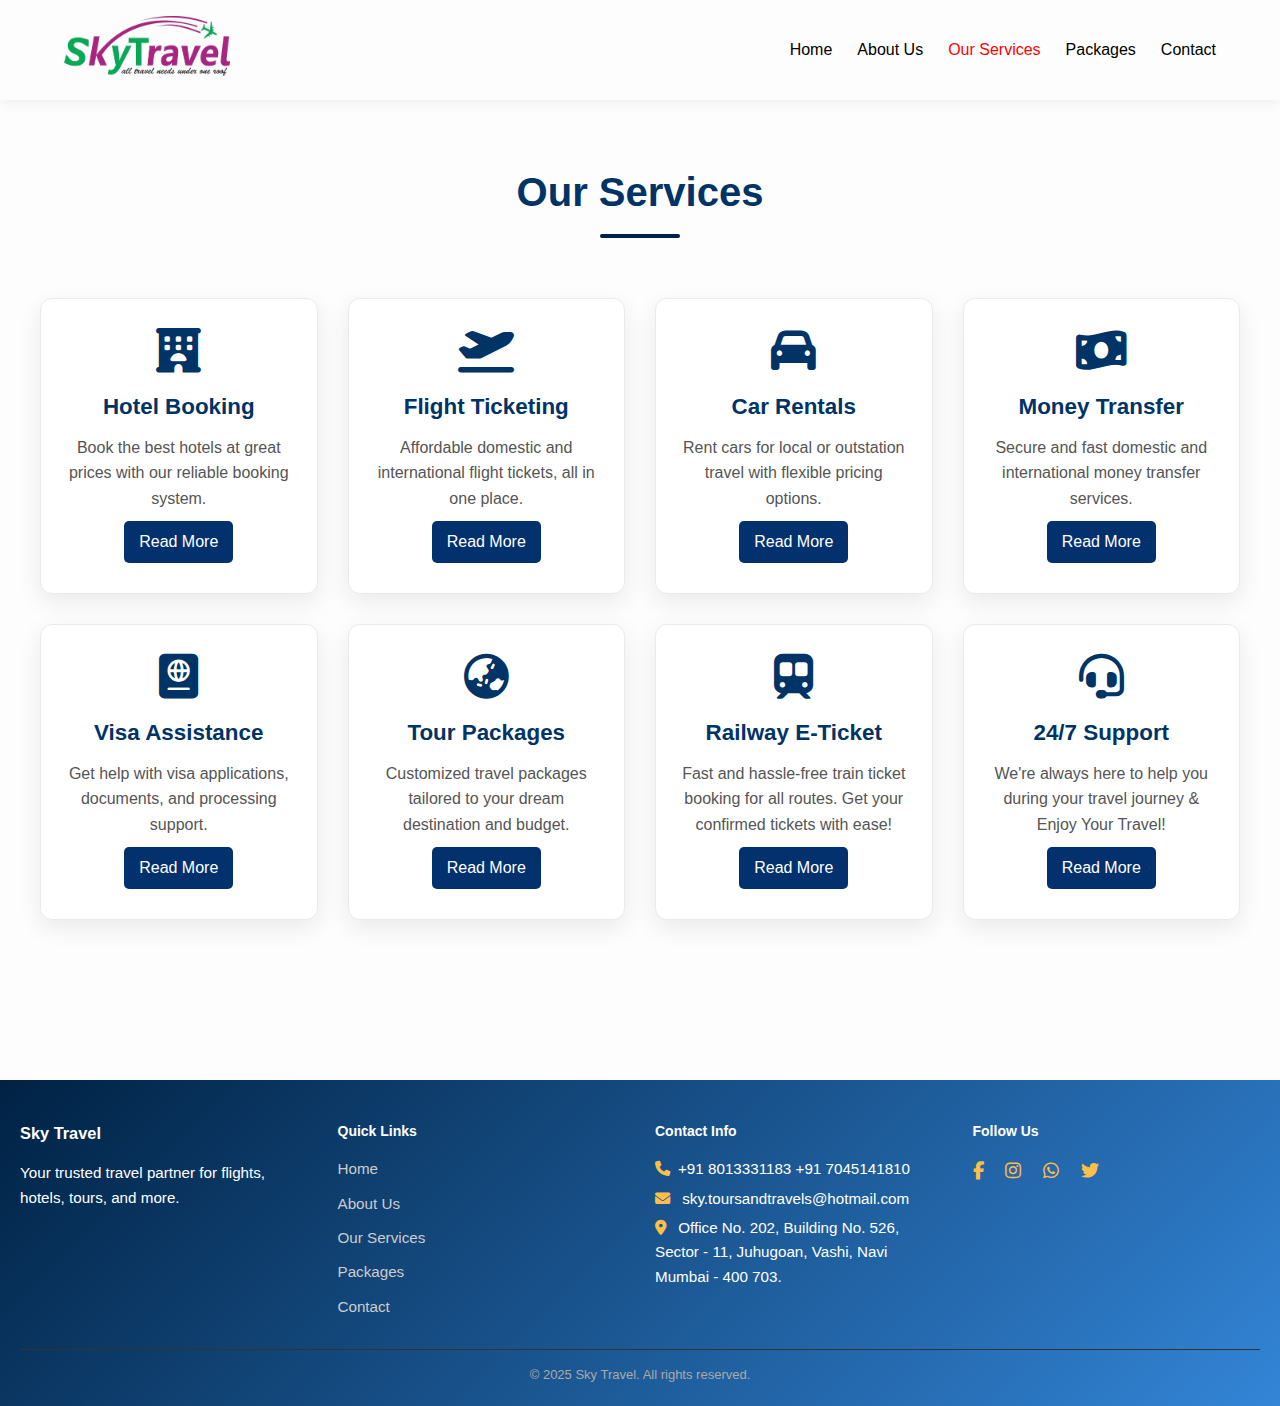
<file: services.html>
<!DOCTYPE html>
<html lang="en">
<head>
  <meta charset="UTF-8" />
  <meta name="viewport" content="width=device-width, initial-scale=1.0"/>
  <title>Our Services - Sky Travel</title>
  <link rel="stylesheet" href="css/style.css" />
  <link rel="stylesheet" href="https://cdnjs.cloudflare.com/ajax/libs/font-awesome/6.5.0/css/all.min.css"/>
</head>
<body>

  <!-- Navbar -->

  <!-- Loader Start -->
<div id="loader-wrapper">
  <div class="loader"></div>
</div>
<!-- Loader End -->


  <header>
    <nav class="navbar">
      <div class="logo">
        <a href="index.html">
           <img src="images/logo.png" alt="Sky Travel Logo" />
        </a>
      </div>
      <ul class="nav-links" id="nav-links">
        <li><a href="index.html">Home</a></li>
        <li><a href="about.html">About Us</a></li>
        <li><a href="services.html" class="active">Our Services</a></li>
        <li><a href="packages.html">Packages</a></li>
        <li><a href="contact.html">Contact</a></li>
      </ul>
      <div class="menu-toggle" id="menu-toggle"><i class="fas fa-bars"></i></div>
    </nav>
  </header>

  <!-- Services Section -->
  <section class="services">
    <div class="container">
      <h1>Our Services</h1>
      <div class="services-grid">

        <div class="service-card">
          <i class="fas fa-hotel"></i>
          <h3>Hotel Booking</h3>
          <p>Book the best hotels at great prices with our reliable booking system.</p>
          <a href="services/hotel-booking.html" class="read-more-btn">Read More</a>
        </div>

        <div class="service-card">
          <i class="fas fa-plane-departure"></i>
          <h3>Flight Ticketing</h3>
          <p>Affordable domestic and international flight tickets, all in one place.</p>
          <a href="services/flight-ticketing.html" class="read-more-btn">Read More</a>
        </div>

        <div class="service-card">
          <i class="fas fa-car"></i>
          <h3>Car Rentals</h3>
          <p>Rent cars for local or outstation travel with flexible pricing options.</p>
          <a href="services/car-rentals.html" class="read-more-btn">Read More</a>
        </div>

        <div class="service-card">
          <i class="fas fa-money-bill-wave"></i>
          <h3>Money Transfer</h3>
          <p>Secure and fast domestic and international money transfer services.</p>
          <a href="services/money-transfer.html" class="read-more-btn">Read More</a>
        </div>

        <div class="service-card">
          <i class="fas fa-passport"></i>
          <h3>Visa Assistance</h3>
          <p>Get help with visa applications, documents, and processing support.</p>
          <a href="services/visa-assistance.html" class="read-more-btn">Read More</a>
        </div>

        <div class="service-card">
          <i class="fas fa-globe-asia"></i>
          <h3>Tour Packages</h3>
          <p>Customized travel packages tailored to your dream destination and budget.</p>
          <a href="services/tour-packages.html" class="read-more-btn">Read More</a>
        </div>

        <div class="service-card">
          <i class="fa-solid fa-train-subway"></i>
          <h3>Railway E-Ticket</h3>
          <p>Fast and hassle-free train ticket booking for all routes. Get your confirmed tickets with ease!</p>
          <a href="services/railway-tickets.html" class="read-more-btn">Read More</a>
        </div>

        <div class="service-card">
          <i class="fas fa-headset"></i>
          <h3>24/7 Support</h3>
          <p>We're always here to help you during your travel journey & Enjoy Your Travel!</p>
          <a href="services/support.html" class="read-more-btn">Read More</a>
        </div>

      </div>
    </div>
  </section>

  <!-- Footer -->
<footer class="site-footer">
  <div class="footer-container">
    <div class="footer-column">
      <h3>Sky Travel</h3>
      <p>Your trusted travel partner for flights, hotels, tours, and more.</p>
    </div>

    <div class="footer-column">
      <h4>Quick Links</h4>
      <ul>
        <li><a href="index.html">Home</a></li>
        <li><a href="about.html">About Us</a></li>
        <li><a href="services.html">Our Services</a></li>
        <li><a href="packages.html">Packages</a></li>
        <li><a href="contact.html">Contact</a></li>
      </ul>
    </div>

    <div class="footer-column">
      <h4>Contact Info</h4>
      <p><i class="fas fa-phone"></i>+91  8013331183 +91 7045141810</p>
        <p><i class="fas fa-envelope"></i>  sky.toursandtravels@hotmail.com</p>
        <p><i class="fas fa-map-marker-alt"></i> Office No. 202, Building No. 526, Sector - 11, Juhugoan, Vashi, Navi Mumbai - 400 703.
          </p>
    </div>

    <div class="footer-column">
      <h4>Follow Us</h4>
      <div class="social-icons">
        <a href="#"><i class="fab fa-facebook-f"></i></a>
        <a href="#"><i class="fab fa-instagram"></i></a>
        <a href="#"><i class="fab fa-whatsapp"></i></a>
        <a href="#"><i class="fab fa-twitter"></i></a>
      </div>
    </div>
  </div>

  <div class="footer-bottom">
    <p>&copy; 2025 Sky Travel. All rights reserved.</p>
  </div>
</footer>


  <script src="js/script.js"></script>
</body>
</html>
</file>
<file: css/style.css>
/* Reset & Base */
* {
  margin: 0;
  padding: 0;
  box-sizing: border-box;
  font-family: 'Segoe UI', sans-serif;
}

body {
  line-height: 1.6;
  background-color: #fdfdfd;
  color: #333;
}

header {
  width: 100%;
  background-color: #ffffff;
  box-shadow: 0 4px 12px rgba(0, 0, 0, 0.05);
  position: sticky;
  top: 0;
  z-index: 1000;
}

/* Navbar */
.navbar {
  display: flex;
  justify-content: space-between;
  align-items: center;
  padding: 20px 5%;
  background: #fdfdfd;
  position: sticky;
  top: 0;
  z-index: 1000;
}

.navbar ul {
  list-style: none;
  padding: 0;
  margin: 0;
}

.logo {
  display: flex;
  align-items: center;
  height: 60px; /* Adjust as needed */
  cursor: pointer;
}

.logo img {
  height: 100%;
  max-height: 60px;
  width: auto;
  object-fit: contain;
  transition: transform 0.3s ease;
}

.logo img:hover {
  transform: scale(1.05);
}

.nav-links {
  display: flex;
  list-style: none;
  gap: 25px;
}

.nav-links a {
  color: black;
  text-decoration: none;
  font-weight: 500;
  transition: color 0.3s;
}

.nav-links a:hover,
.nav-links .active {
  color: red;
}

.menu-toggle {
  display: none;
  font-size: 28px;
  cursor: pointer;
}

@media (max-width: 768px) {
  .nav-links {
    display: flex;
    flex-direction: column;
    position: fixed;
    top: 0;
    right: -300px; /* Hidden off screen */
    width: 250px;
    height: 100vh;
    background-color: #fff;
    padding: 50px 20px;
    box-shadow: -2px 0 8px rgba(0, 0, 0, 0.2);
    transition: right 0.3s ease;
    z-index: 999;
  }

  .nav-links li {
    margin: 20px 20px;
  }

  .nav-links a {
    text-decoration: none;
    color: black;
    font-size: 18px;
    font-weight: 600;
  }

  .nav-links.active {
    right: 0; /* Slide into view */
  }

  .menu-toggle {
    display: block;
    z-index: 1000;
    color: black;
  }
}

.close-btn {
  position: absolute;
  top: 15px;
  right: 20px;
  font-size: 24px;
  cursor: pointer;
}


/* Hero Section */
.hero {
  background: url('../images/Picture1.png') no-repeat center center/cover;
  height: 90vh;
  display: flex;
  align-items: center;
  justify-content: center;
  text-align: center;
  color: rgb(24, 21, 21);
}

.hero-content {
  margin-top: 50px;
  background: rgba(177, 196, 201, 0.623);
  padding: 40px;
  border-radius: 10px;
}

.hero h1 {
  font-size: 3rem;
}

.hero p {
  margin: 15px 0;
  font-size: 1.2rem;
}

.btn-primary {
  background: #ffcc00;
  color: black;
  padding: 12px 24px;
  text-decoration: none;
  font-weight: bold;
  border-radius: 5px;
  transition: 0.3s ease;
}

.btn-primary:hover {
  background: #e6b800;
}

@media (max-width: 768px){
  .hero-content {
  margin-top: 150px;
  background: rgba(177, 196, 201, 0.623);
  padding: 40px;
  border-radius: 10px;
  max-height: 90%;
  max-width: 90%;
}

.hero h1 {
  font-size: 2rem;
}

.hero p {
  margin: 15px 0;
  font-size: 1rem;
}

.btn-primary {
  background: #ffcc00;
  color: black;
  padding: 10px 20px;
  text-decoration: none;
  font-weight: bold;
  border-radius: 5px;
  transition: 0.3s ease;
}

.btn-primary:hover {
  background: #e6b800;
}
}

/* Features Section */
.features {
  padding: 60px 5%;
  background: #f9f9f9;
  text-align: center;
}

.features h2 {
  margin-bottom: 30px;
  color: #003366;
}

.feature-grid {
  display: grid;
  grid-template-columns: repeat(auto-fit, minmax(220px, 1fr));
  gap: 30px;
}

.feature-item {
  background: white;
  padding: 20px;
  border-radius: 10px;
  border: 1px solid #ddd;
  transition: transform 0.3s;
}

.feature-item:hover {
  transform: translateY(-5px);
}

.feature-item i {
  font-size: 2rem;
  color: #003366;
  margin-bottom: 10px;
}

.feature-item h3 {
  color: #003366;
  margin-bottom: 10px;
}

/* CTA Section */
.cta {
  background: linear-gradient(135deg, #003366, #5a9ddf);
  color: white;
  text-align: center;
  padding: 60px 20px;
  border-radius: 12px;
  margin: 40px auto;
  max-width: 1000px;
  box-shadow: 0 6px 15px rgba(0, 0, 0, 0.15);
}

.cta h2 {
  font-size: 36px;
  margin-bottom: 15px;
  font-weight: bold;;
}

.cta p {
  font-size: 18px;
  margin-bottom: 25px;
  font-weight: 500;
}

.btn-secondary {
  display: inline-block;
  padding: 14px 30px;
  background-color: #fff;
  color: #0077b6;
  border-radius: 50px;
  text-decoration: none;
  font-weight: bold;
  font-size: 16px;
  transition: all 0.3s ease;
  border: 2px solid #fff;
}

.btn-secondary:hover {
  background-color: transparent;
  color: #fff;
  border: 2px solid #fff;
}

/* Footer */
.site-footer {
  background: linear-gradient(135deg, #002244, #3385d7);  color: white;
  color: white;
  padding: 40px 5% 20px;
}

.footer-container {
  display: grid;
  grid-template-columns: repeat(auto-fit, minmax(200px, 1fr));
  gap: 30px;
  margin-bottom: 20px;
}

.footer-column h4,
.footer-column h3 {
  margin-bottom: 10px;
  color: #ffcc00;
}

.footer-column p,
.footer-column a {
  color: white;
  font-size: 0.95rem;
}

.footer-column ul {
  list-style: none;
  padding-left: 0;
}

.footer-column ul li {
  margin-bottom: 8px;
}

.footer-column ul li a {
  text-decoration: none;
  color: white;
  transition: 0.3s;
}

.footer-column ul li a:hover {
  color: #ffcc00;
}

.social-icons a {
  margin-right: 10px;
  color: white;
  font-size: 18px;
  transition: 0.3s;
}

.social-icons a:hover {
  color: #ffcc00;
}

.footer-bottom {
  text-align: center;
  border-top: 1px solid #444;
  padding-top: 15px;
  font-size: 0.9rem;
}

/* Responsive Navbar */
@media (max-width: 768px) {
  .nav-links {
    display: none;
    flex-direction: column;
    background: #fdfdfd;
    position: absolute;
    top: 70px;
    right: 5%;
    width: 200px;
    border-radius: 5px;
  }

  .nav-links.active {
    display: flex;
  }

  .menu-toggle {
    display: block;
    cursor: pointer;
  }
}


/* About Section */

/* Loader Styles */
#loader-wrapper {
  position: fixed;
  top: 0; left: 0;
  width: 100vw;
  height: 100vh;
  background: rgba(255, 255, 255, 0.582);
  backdrop-filter: blur(6px);
  display: flex;
  justify-content: center;
  align-items: center;
  z-index: 9999;
}

.loader {
  border: 6px solid #f3f3f3;
  border-top: 6px solid #3498db;
  border-radius: 50%;
  width: 50px;
  height: 50px;
  animation: spin 1s linear infinite;
}

@keyframes spin {
  to { transform: rotate(360deg); }
}



.about {
  padding: 80px 5%;
  background-color: #ffffff;
  text-align: center;
}

.about h1 {
  font-size: 2.8rem;
  color: #003366;
  margin-bottom: 20px;
  position: relative;
}

.about h1::after {
  content: '';
  display: block;
  width: 80px;
  height: 4px;
  margin: 10px auto 20px;
  border-radius: 2px;
  background-color: #002244;
}

.about p {
  font-size: 1.1rem;
  line-height: 1.8;
  color: #555;
  max-width: 900px;
  margin: 20px auto;
}

.about-image {
  margin-top: 40px;
}

.about-image img {
  max-width: 100%;
  height: auto;
  border-radius: 10px;
  box-shadow: 0 8px 20px rgba(0, 0, 0, 0.1);
  transition: transform 0.4s;
}

.about-image img:hover {
  transform: scale(1.02);
}

/* Responsive Adjustments */
@media (max-width: 768px) {
  .about h1 {
    font-size: 2rem;
  }

  .about p {
    font-size: 1rem;
    padding: 0 10px;
  }

  .about-image {
    margin-top: 30px;
  }
}

/* ============ Services Section ============ */
.services {
  padding: 60px 20px;
  background-color: #fdfdfd;
}

.services h1 {
  text-align: center;
  font-size: 2.5rem;
  color: #003366;
  position: relative;
  margin-bottom: 60px;
}

.services h1::after {
  content: '';
  display: block;
  width: 80px;
  height: 4px;
  background-color: #002244;
  margin: 10px auto 0;
  border-radius: 2px;
}

/* Grid Layout */
.services-grid {
  display: grid;
  grid-template-columns: repeat(auto-fit, minmax(260px, 1fr));
  gap: 30px;
  max-width: 1200px;
  margin: 0 auto;
}

/* Service Cards */
.service-card {
  background-color: #fff;
  border-radius: 12px;
  box-shadow: 0 8px 25px rgba(0, 0, 0, 0.08);
  padding: 30px 20px;
  text-align: center;
  transition: transform 0.3s ease, box-shadow 0.3s ease;
  border: 1px solid #eaeaea;
}

.service-card:hover {
  transform: translateY(-8px);
  box-shadow: 0 12px 30px rgba(0, 0, 0, 0.15);
}

/* Icons */
.service-card i {
  font-size: 2.8rem;
  color: #003366;
  margin-bottom: 15px;
}

/* Service Title */
.service-card h3 {
  font-size: 1.4rem;
  color: #003366;
  margin-bottom: 10px;
}

/* Service Description */
.service-card p {
  font-size: 1rem;
  color: #555;
  line-height: 1.6;
}

/* Responsive Tweaks */
@media (max-width: 768px) {
  .services h1 {
    font-size: 2rem;
  }

  .service-card {
    padding: 25px 15px;
  }

  .service-card i {
    font-size: 2.2rem;
  }
}


/* Packages Section */
.packages {
  padding: 60px 20px;
  background-color: var(--light-bg);
  text-align: center;
}

.packages h1 {
  font-size: 2.5rem;
  color: #002244;
  margin-bottom: 40px;
}

.packages h1::after {
  content: '';
  display: block;
  width: 80px;
  height: 4px;
  margin: 10px auto 20px;
  border-radius: 2px;
  background-color: #002244;
}

.packages-grid {
  display: grid;
  grid-template-columns: repeat(auto-fit, minmax(250px, 1fr));
  gap: 30px;
}

.package-card {
  background-color: var(--white);
  border-radius: 10px;
  box-shadow: 0 0 10px rgba(0,0,0,0.05);
  overflow: hidden;
  transition: transform 0.3s;
}

.package-card:hover {
  transform: translateY(-5px);
}

.package-card img {
  width: 100%;
  height: 180px;
  object-fit: cover;
}

.package-card h3 {
  margin: 15px 0 5px;
  color: var(--primary);
}

.package-card p {
  margin: 5px 0;
  color: var(--text-color);
}

.package-card .price {
  font-weight: bold;
  color: var(--accent);
  margin-bottom: 15px;
}

.package-card button {
  background-color: var(--primary);
  color: var(--white);
  border: none;
  padding: 10px 20px;
  margin-bottom: 20px;
  cursor: pointer;
  border-radius: 5px;
  transition: background 0.3s;
}

.package-card button:hover {
  background-color: var(--accent);
}

@media (max-width: 768px) {
  .packages h1 {
  font-size: 2.1rem;
}
}

/* Contact Section */


/* Hide page content initially */

.contact {
  padding: 60px 20px;
  background-color: #f9f9f9;
  text-align: center;
}


.contact h1 {
  font-size: 36px;
  margin-bottom: 10px;
  color: #002244;
}

.contact h1::after {
  content: '';
  display: block;
  width: 70px;
  height: 4px;
  background-color: #002244;
  margin: 10px auto 0;
  border-radius: 2px;
}

.contact p {
  font-size: 18px;
  color: #555;
  margin-bottom: 40px;
}

.contact-content {
  display: flex;
  flex-wrap: wrap;
  justify-content: center;
  gap: 40px;
  max-width: 1100px;
  margin: 0 auto;
  text-align: left;
}

.contact-form {
  flex: 1 1 400px;
  display: flex;
  flex-direction: column;
  gap: 15px;
  background-color: #fff;
  padding: 30px;
  border-radius: 10px;
  box-shadow: 0 0 15px rgba(0, 0, 0, 0.05);
}

.contact-form input,
.contact-form textarea {
  padding: 12px;
  border: 1px solid #ccc;
  border-radius: 6px;
  font-size: 16px;
}

.contact-form button {
  padding: 12px;
  background-color: #002244;
  color: white;
  border: none;
  font-size: 16px;
  border-radius: 6px;
  cursor: pointer;
  transition: 0.3s ease;
}

.contact-form button:hover {
  background-color: #002244;
}

.contact-info .office-info {
  margin-bottom: 15px;
  color: #002244;
}

.contact-info .follow-us {
  margin-bottom: 15px;
  color: #002244;
  margin-top: 50px;
}


.contact-info {
  flex: 1 1 300px;
  background-color: #ffffff;
  padding: 30px;
  border-radius: 10px;
  box-shadow: 0 0 15px rgba(0, 0, 0, 0.05);
}

.contact-info p {
  margin: 10px 0px;
  font-size: 16px;
  color: #444;
} 

.contact-info i {
  margin-right: 1px;
  color: #002244;
}

.social-links {
  display: flex;
  gap: 10px;
  margin-top: 1px;
}

.social-links a {
  display: inline-block;
  margin: 5px;
  background-color: #fff;
  color: white;
  padding: 10px;
  border-radius: 50%;
  font-size: 18px;
  transition: 0.3s ease;
}

.social-links a:hover {
  background-color: #00b4d8;
}

.read-more-btn {
  display: inline-block;
  margin-top: 10px;
  color: #fff;
  background-color: #03316d;
  padding: 8px 15px;
  text-decoration: none;
  border-radius: 5px;
  transition: background 0.3s ease;
}
.read-more-btn:hover {
  background-color: #000c18;
}

/* Service Details Page Styling */
.service-details {
  padding: 60px 20px;
  background-color: #f9f9f9;
  min-height: 80vh;
}

#why-choose-skytravel {
  width: 90%;
  max-width: 1200px;
  margin: 60px auto;
  padding: 50px 60px;
  background: #ffffff;
  border-radius: 15px;
  box-shadow: 0 12px 30px rgba(0, 0, 0, 0.12);
  font-family: 'Segoe UI', Tahoma, Geneva, Verdana, sans-serif;
  color: #2c3e50;
  line-height: 1.85;
  transition: box-shadow 0.3s ease;
}

#why-choose-skytravel:hover {
  box-shadow: 0 20px 45px rgba(0, 0, 0, 0.2);
}

#why-choose-skytravel h2 {
  font-size: 3.2rem;
  font-weight: 700;
  color: #003366; /* professional blue */
  text-align: center;
  margin-bottom: 55px;
  letter-spacing: 1.2px;
  text-transform: uppercase;
  text-shadow: 0 2px 5px rgba(30, 144, 255, 0.3);
}

#why-choose-skytravel p {
  font-size: 1.25rem;
  margin-bottom: 28px;
  max-width: 100%;
  text-align: justify;
}

#why-choose-skytravel strong {
  color: #003366;
  font-weight: 700;
  display: block;
  margin-bottom: 12px;
  font-size: 1.4rem;
}

@media (max-width: 992px) {
  #why-choose-skytravel {
    padding: 40px 40px;
    margin: 50px auto;
  }

  #why-choose-skytravel h2 {
    font-size: 2.6rem;
    margin-bottom: 40px;
  }

  #why-choose-skytravel p {
    font-size: 1.15rem;
    margin-bottom: 20px;
  }

  #why-choose-skytravel strong {
    font-size: 1.25rem;
    margin-bottom: 10px;
  }
}

@media (max-width: 600px) {
  #why-choose-skytravel {
    padding: 30px 25px;
    margin: 40px 15px;
  }

  #why-choose-skytravel h2 {
    font-size: 2rem;
    margin-bottom: 30px;
  }

  #why-choose-skytravel p {
    font-size: 1rem;
    margin-bottom: 16px;
  }

  #why-choose-skytravel strong {
    font-size: 1.1rem;
  }
}




.service-details .container {
  max-width: 1000px;
  margin: 0 auto;
  background: #fff;
  padding: 40px;
  border-radius: 12px;
  box-shadow: 0 4px 12px rgba(0, 0, 0, 0.1);
}

.service-details h1 {
  font-size: 36px;
  margin-bottom: 20px;
  color: #007BFF;
  border-bottom: 2px solid #ddd;
  padding-bottom: 10px;
}

.service-details p {
  font-size: 18px;
  line-height: 1.7;
  color: #333;
  margin-bottom: 20px;
}

.service-details ul {
  list-style: disc;
  padding-left: 20px;
  font-size: 17px;
  color: #444;
}

.service-details ul li {
  margin-bottom: 10px;
}

/* =======================
   Service Details Page
========================== */
.service-details {
  padding: 60px 20px;
  background-color: #f9f9f9;
  font-family: 'Segoe UI', Tahoma, Geneva, Verdana, sans-serif;
}

.service-details .container {
  max-width: 1000px;
  margin: 0 auto;
  background-color: #fff;
  padding: 40px;
  border-radius: 12px;
  box-shadow: 0 2px 10px rgba(0,0,0,0.1);
}

.service-details h1 {
  font-size: 2.5rem;
  color: #004aad;
  margin-bottom: 20px;
  text-align: center;
}

.service-details p {
  font-size: 1.1rem;
  line-height: 1.8;
  color: #333;
  margin-bottom: 30px;
  text-align: justify;
}

.service-details ul {
  list-style-type: disc;
  padding-left: 20px;
}

.service-details ul li {
  font-size: 1.05rem;
  margin-bottom: 10px;
  color: #444;
  line-height: 1.6;
}


/* ======== Responsive ======== */
@media (max-width: 768px) {
  .contact h1 {
    font-size: 2rem;
  }

  .contact-form,
  .contact-info {
    padding: 25px 20px;
  }
}

/* Footer Styling */
.site-footer {
  background-color: #1a1a1a;
  color: #f2f2f2;
  padding: 40px 20px 20px;
  font-size: 14px;
  margin-top: 100px;
}

.footer-container {
  display: grid;
  grid-template-columns: repeat(auto-fit, minmax(220px, 1fr));
  gap: 30px;
  margin-bottom: 20px;
}

.footer-column h3,
.footer-column h4 {
  color: #ffffff;
  margin-bottom: 15px;
}

.footer-column ul {
  list-style: none;
  padding: 0;
}

.footer-column ul li {
  margin-bottom: 10px;
}

.footer-column ul li a {
  color: #cccccc;
  text-decoration: none;
}

.footer-column ul li a:hover {
  color: #ffffff;
}

.footer-column p {
  margin: 5px 0;
}

.footer-column i {
  margin-right: 8px;
  color: #fcbf49;
}

.social-icons a {
  display: inline-block;
  margin-right: 10px;
  color: #cccccc;
  font-size: 18px;
}

.social-icons a:hover {
  color: #fcbf49;
}

.footer-bottom {
  border-top: 1px solid #333;
  padding-top: 15px;
  text-align: center;
  color: #aaaaaa;
  font-size: 13px;
}


.close-button {
  position: fixed;
  top: 100px; /* Push it lower to avoid navbar */
  right: 30px;
  font-size: 32px;
  color: #333;
  text-decoration: none;
  padding: 5px 12px;
  z-index: 9999;
  transition: 0.3s ease;
}
</file>
